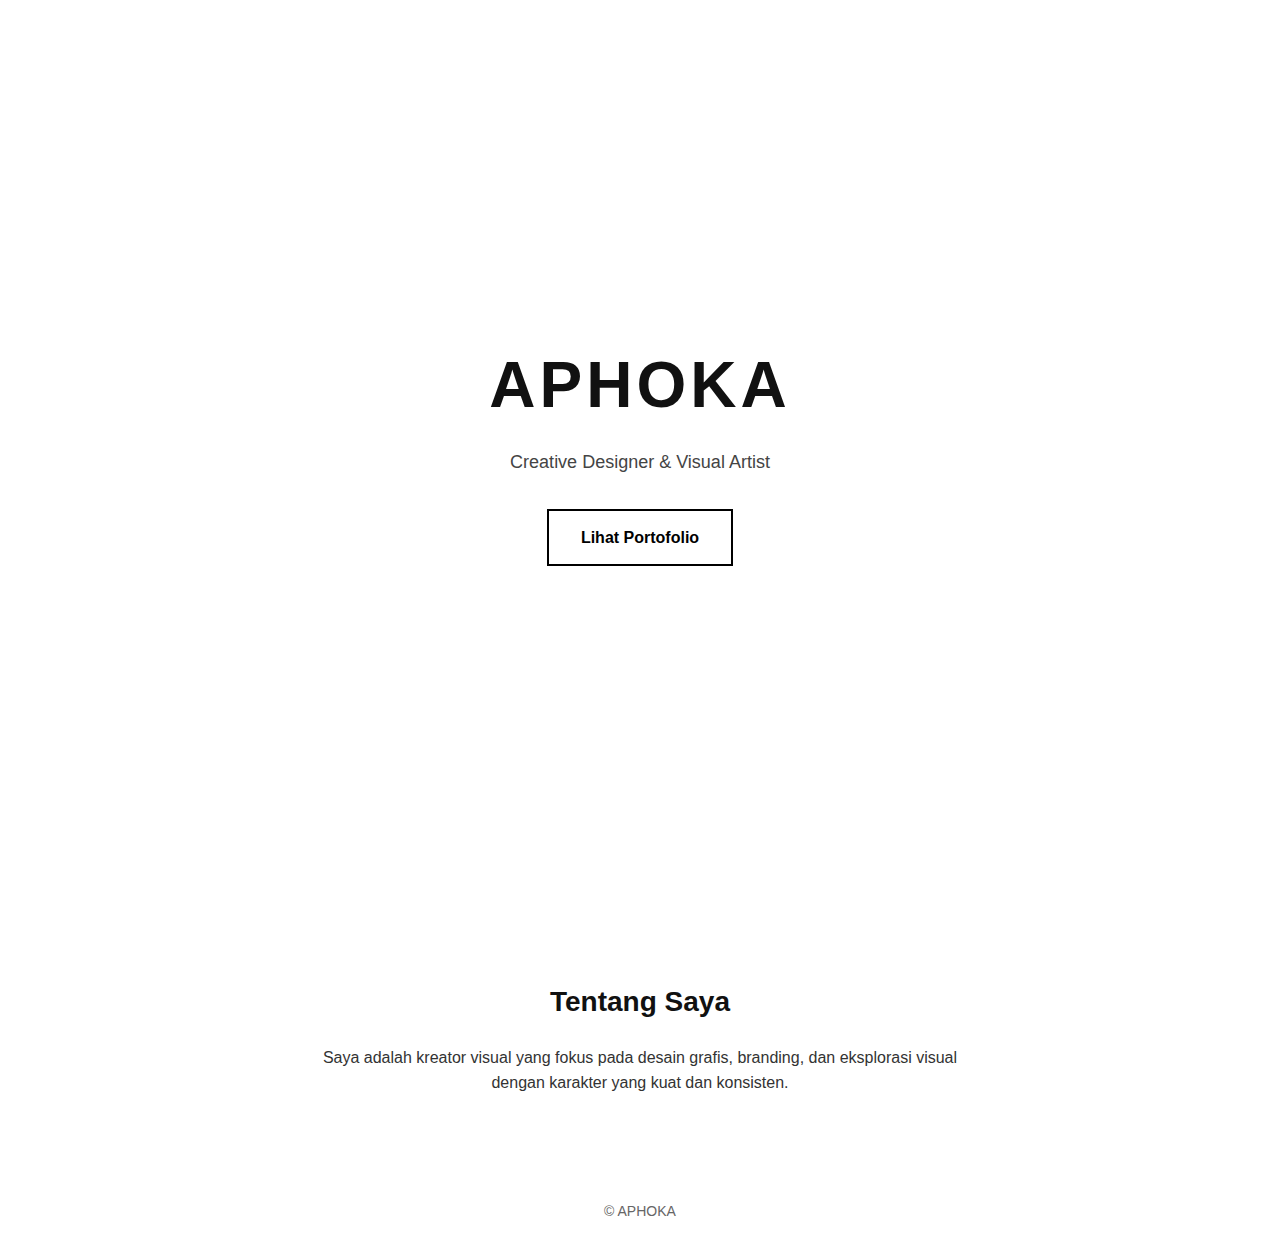
<file: index.html>
<!DOCTYPE html>
<html lang="id">
<head>
  <meta charset="UTF-8">
  <title>APHOKA | Portofolio</title>
  <meta name="viewport" content="width=device-width, initial-scale=1.0">

  <style>
    * {
      margin: 0;
      padding: 0;
      box-sizing: border-box;
      font-family: Arial, Helvetica, sans-serif;
    }

    body {
      background: #ffffff;
      color: #111;
      line-height: 1.6;
    }

    /* HERO */
    .hero {
      height: 100vh;
      display: flex;
      flex-direction: column;
      justify-content: center;
      align-items: center;
      text-align: center;
      padding: 20px;
    }

    .hero h1 {
      font-size: 64px;
      letter-spacing: 4px;
    }

    .hero p {
      margin: 12px 0 32px;
      font-size: 18px;
      color: #444;
    }

    /* BUTTON */
    .btn {
      padding: 14px 32px;
      border: 2px solid #000;
      text-decoration: none;
      color: #000;
      font-weight: bold;
      transition: 0.3s ease;
    }

    .btn:hover {
      background: #000;
      color: #fff;
    }

    /* ABOUT */
    .about {
      padding: 80px 20px;
      max-width: 720px;
      margin: auto;
      text-align: center;
    }

    .about h2 {
      font-size: 28px;
      margin-bottom: 20px;
    }

    .about p {
      color: #333;
    }

    /* FOOTER */
    footer {
      text-align: center;
      padding: 24px;
      font-size: 14px;
      color: #666;
    }
  </style>
</head>

<body>

  <!-- HERO -->
  <header class="hero">
    <h1>APHOKA</h1>
    <p>Creative Designer & Visual Artist</p>

    <!-- TOMBOL KE PORTOFOLIO EKSTERNAL -->
    <a
      href="https://LINK-PORTOFOLIO-KAMU-DI-SINI"
      class="btn"
      target="_blank"
      rel="noopener noreferrer"
    >
      Lihat Portofolio
    </a>
  </header>

  <!-- ABOUT -->
  <section class="about">
    <h2>Tentang Saya</h2>
    <p>
      Saya adalah kreator visual yang fokus pada desain grafis,
      branding, dan eksplorasi visual dengan karakter yang kuat
      dan konsisten.
    </p>
  </section>

  <!-- FOOTER -->
  <footer>
    <p>© APHOKA</p>
  </footer>

</body>
</html>
</file>
